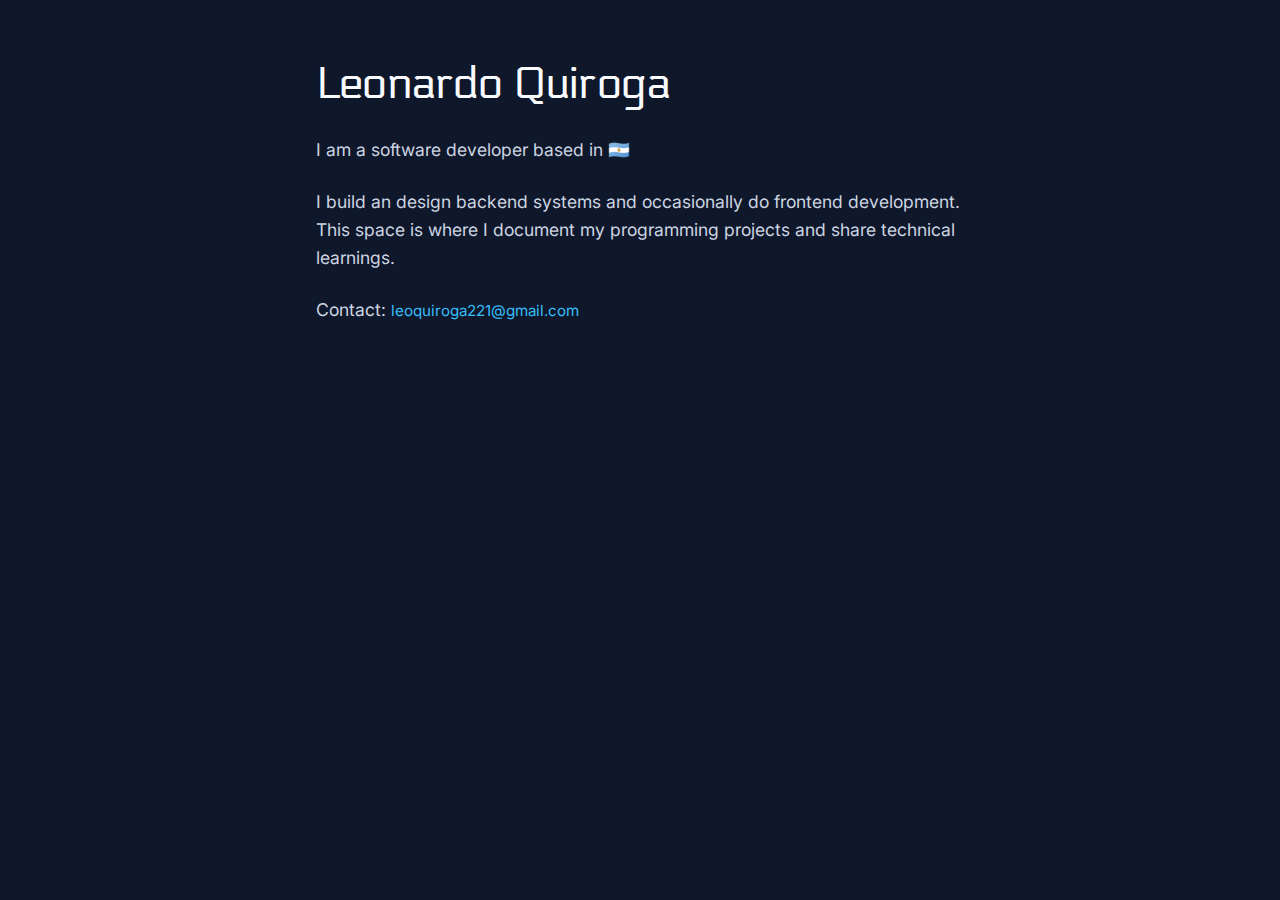
<file: index.html>
<!DOCTYPE html>
<html lang="en">

<head>
    <meta charset="UTF-8">
    <meta name="viewport" content="width=device-width, initial-scale=1.0">
    <title>Leonardo's Workspace</title>

    <link rel="preconnect" href="https://fonts.googleapis.com">
    <link rel="preconnect" href="https://fonts.gstatic.com" crossorigin>
    <link href="https://fonts.googleapis.com/css2?family=Inter:wght@400;600&display=swap" rel="stylesheet">
    <link href="https://fonts.googleapis.com/css2?family=Electrolize&display=swap" rel="stylesheet">

    <link rel="stylesheet" href="css/style.css">
</head>

<body>

    <main class="container">
        <header class="bio-section">
            <h1>Leonardo Quiroga</h1>
            <p>
                I am a software developer based in 🇦🇷
            </p>
            <p>
                I build an design backend systems and occasionally do frontend development.
                This space is where I document my programming projects and share technical learnings.
            </p>
            <p>
                Contact: <a href="mailto:leoquiroga221@gmail.com" class="nav-contact">leoquiroga221@gmail.com</a>
            </p>
        </header>

        <!-- <section class="posts-section">
            <h2>Recent Writing & Projects</h2>
            <ul class="post-list">
                <li>
                    <span class="post-date">Feb 22, 2026</span>
                    <a href="ia-project.html">MCP Servers, Langchain and things I think I understand</a>
                </li>
            </ul>
        </section> -->
    </main>

</body>

</html>
</file>
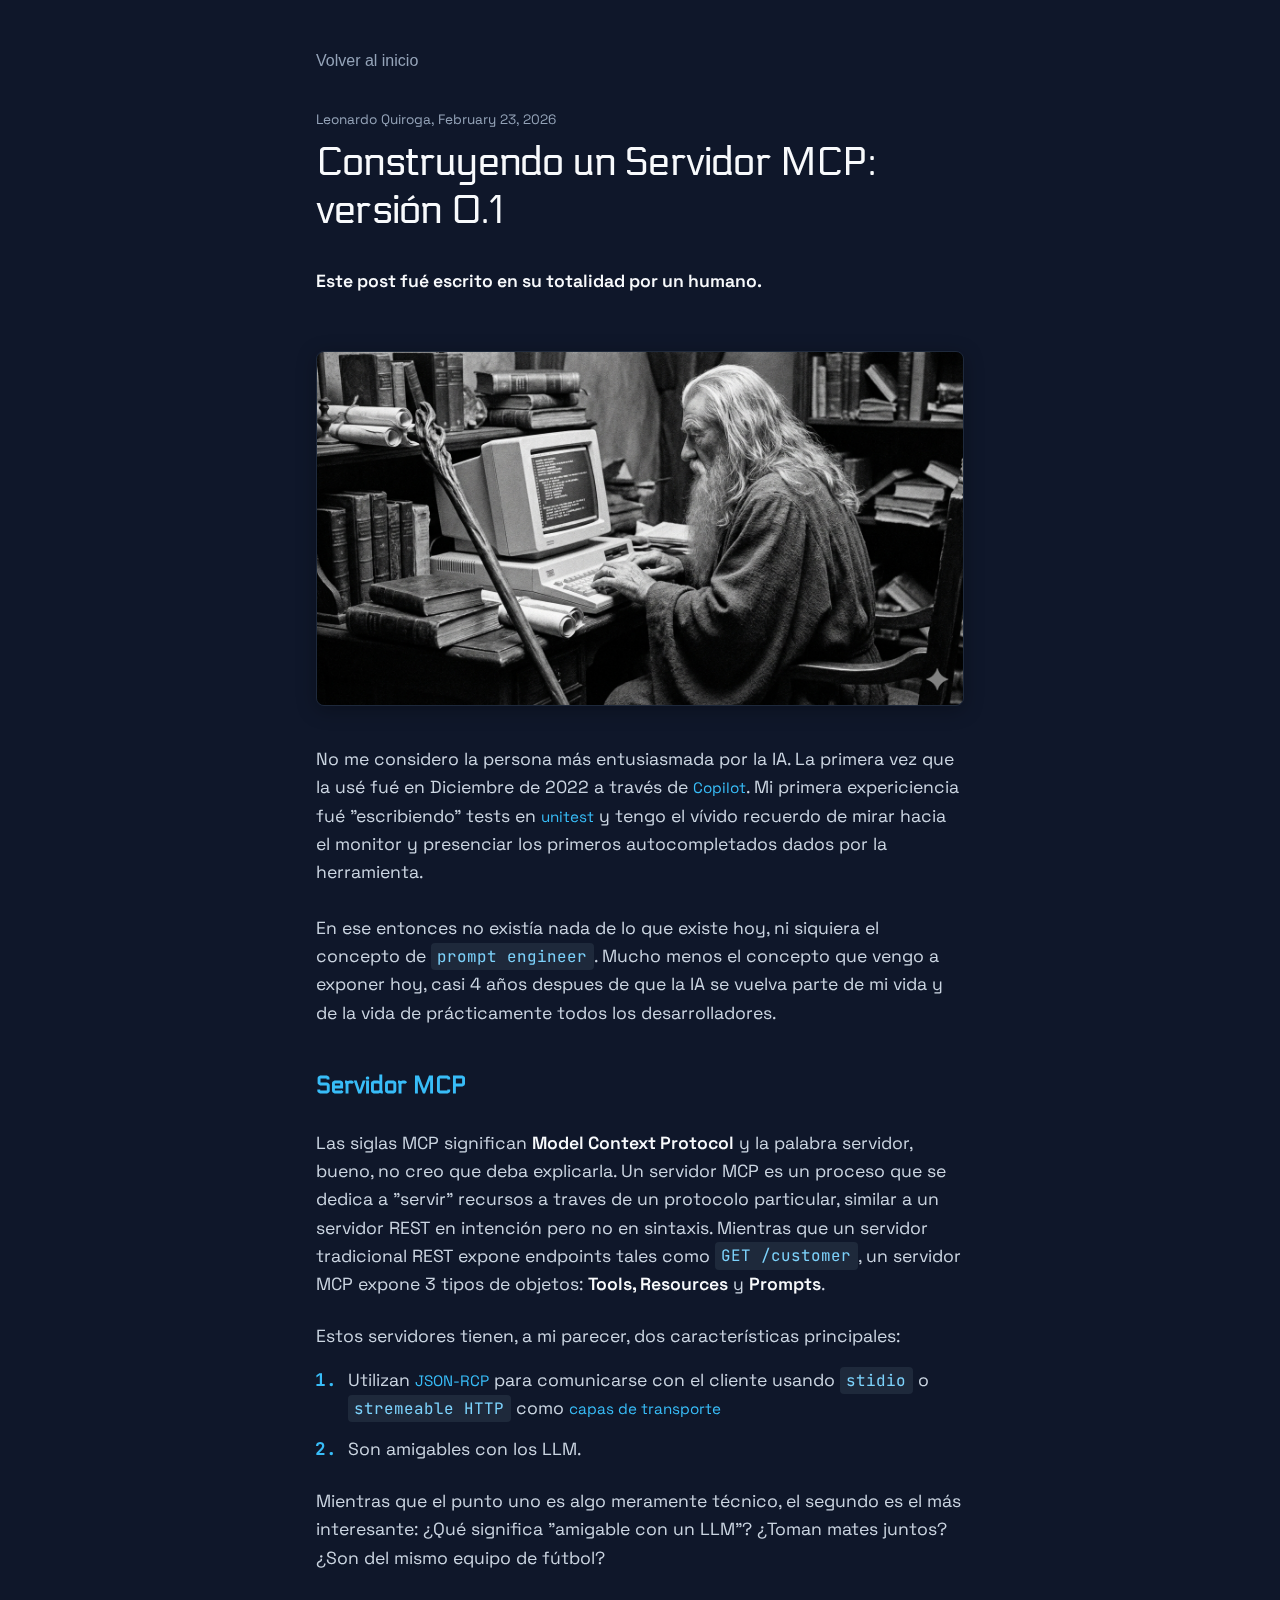
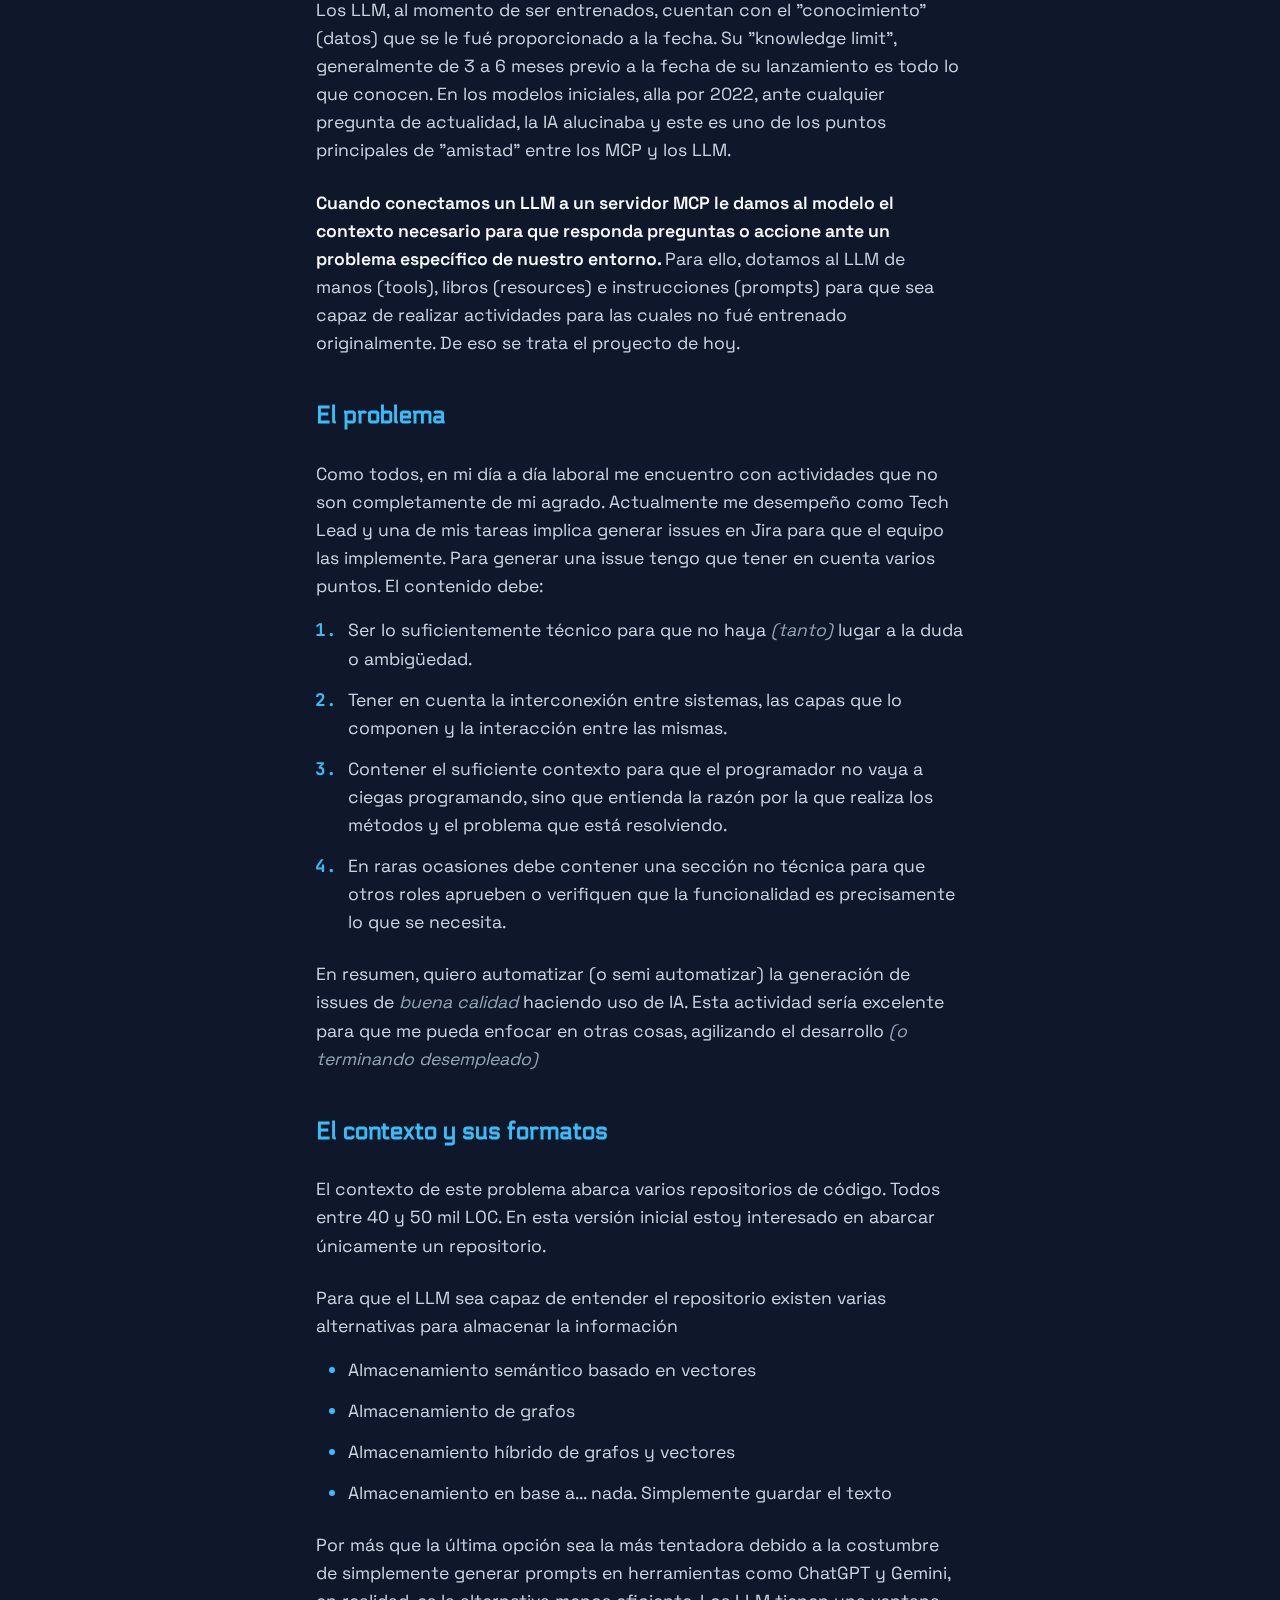
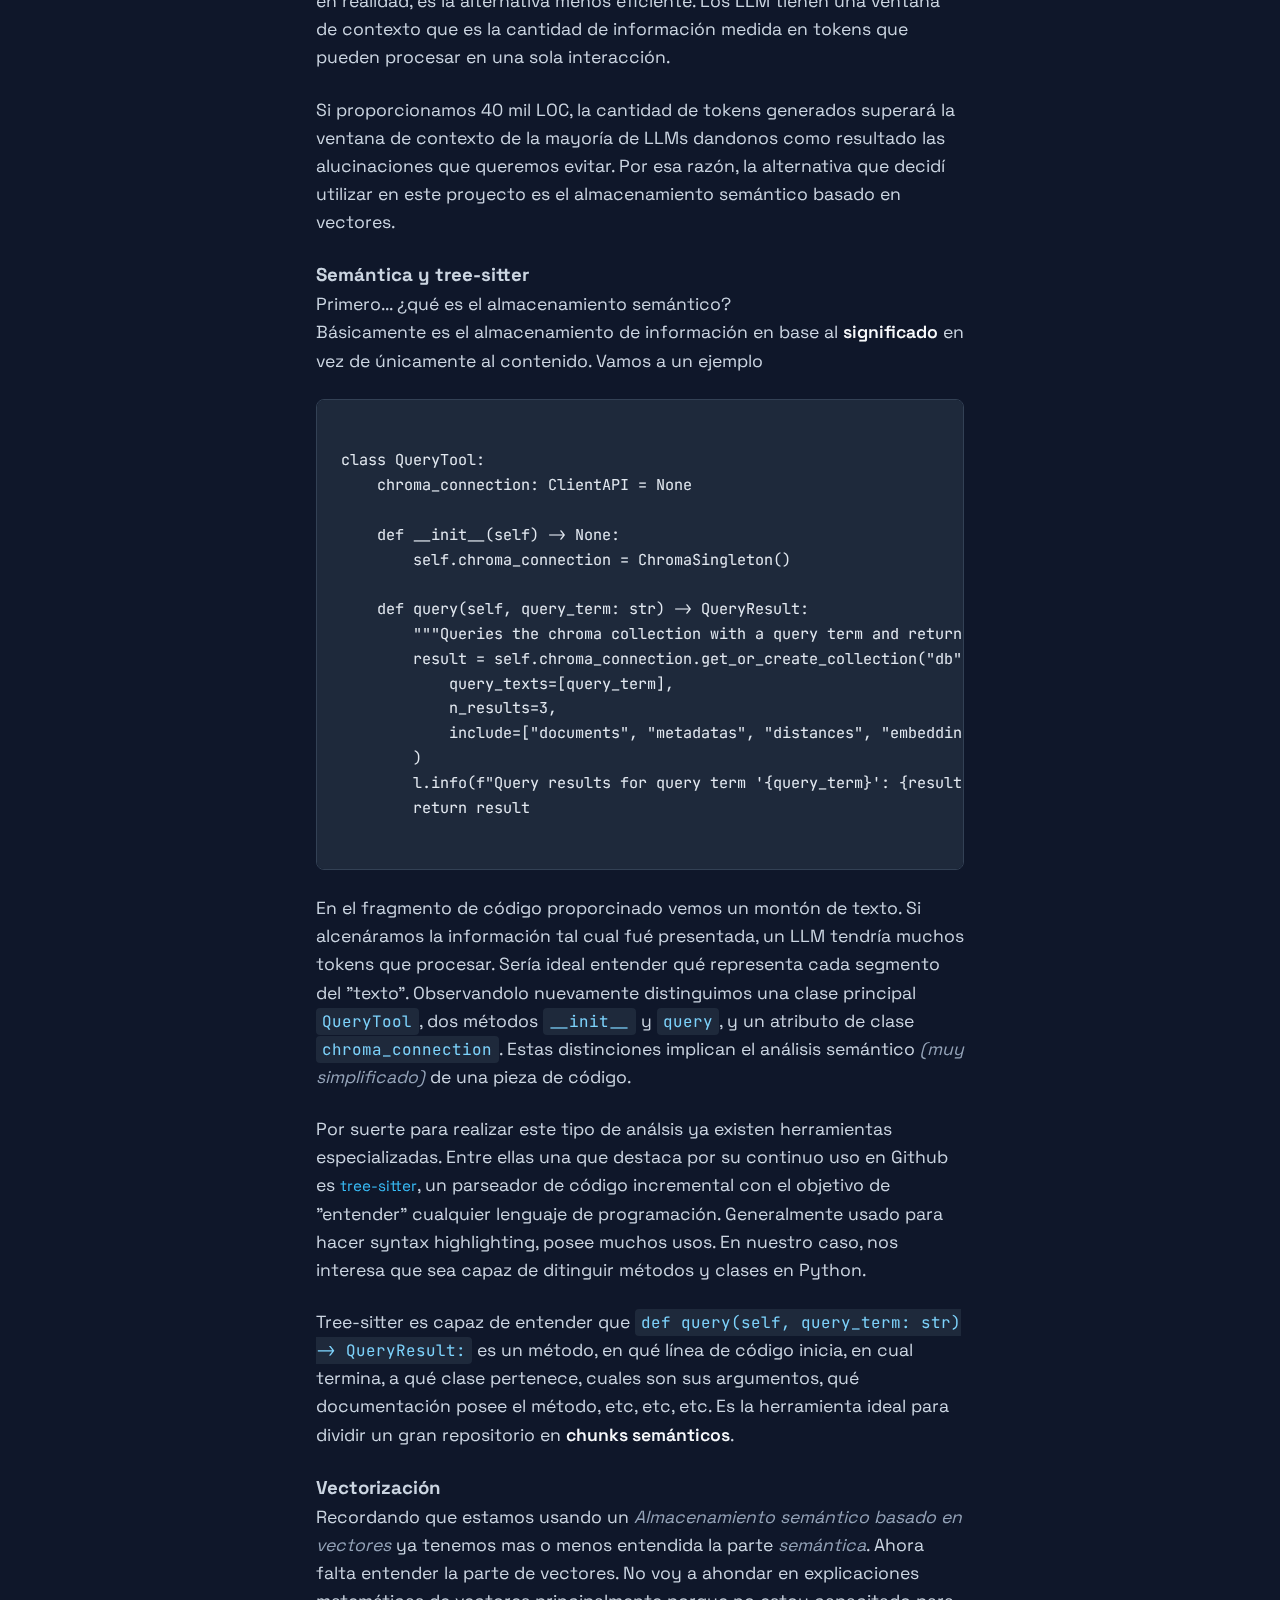
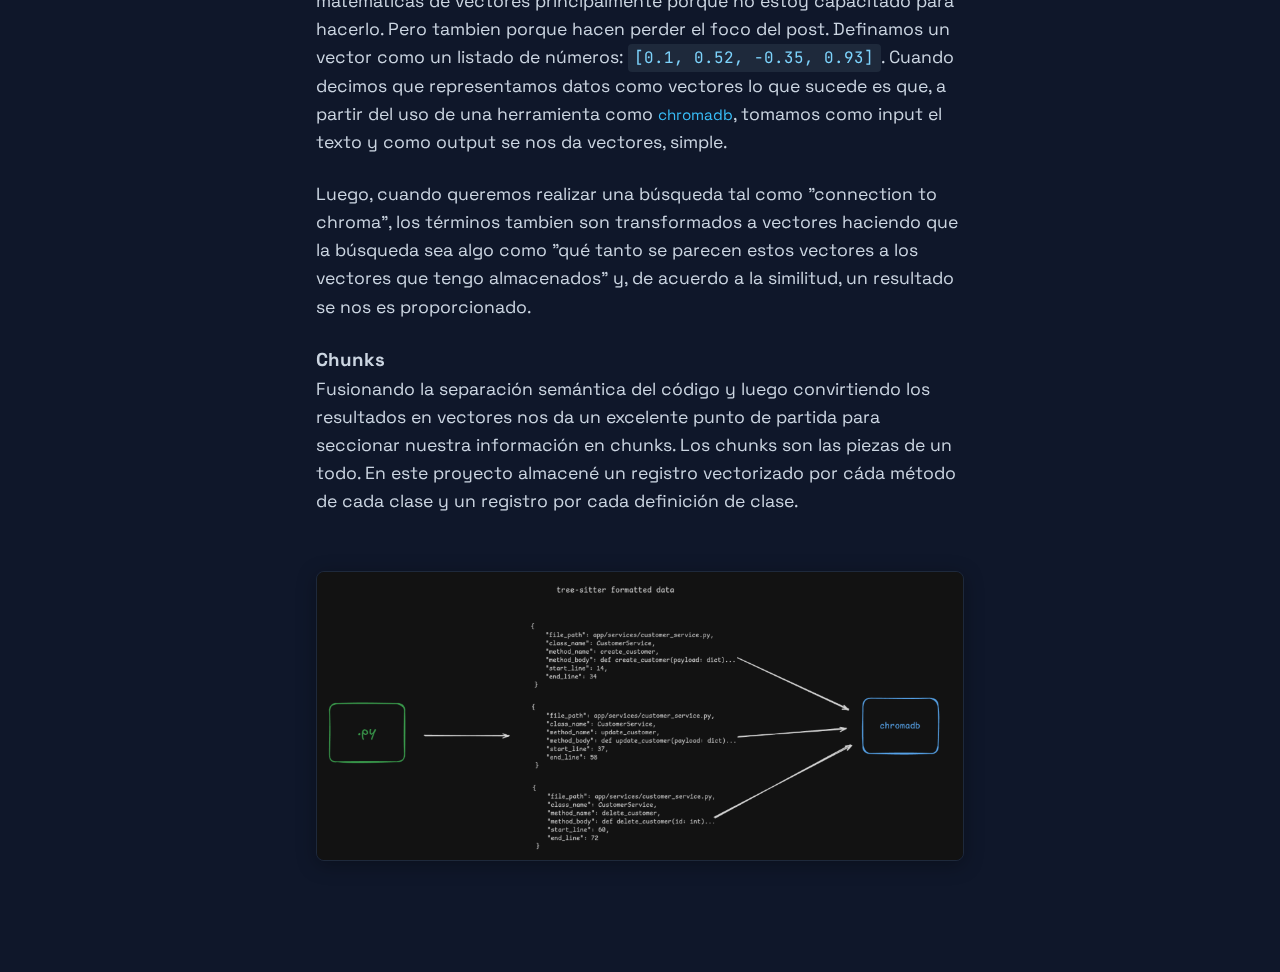
<file: ia-project.html>
<!DOCTYPE html>
<html lang="en">

<head>
    <meta charset="UTF-8">
    <meta name="viewport" content="width=device-width, initial-scale=1.0">
    <title>AI Project: Neural Network - Leonardo's Workspace</title>

    <link rel="preconnect" href="https://fonts.googleapis.com">
    <link rel="preconnect" href="https://fonts.gstatic.com" crossorigin>
    <link
        href="https://fonts.googleapis.com/css2?family=Electrolize&family=JetBrains+Mono:wght@400;700&family=Space+Grotesk:wght@400;600&display=swap"
        rel="stylesheet">

    <link rel="stylesheet" href="css/style.css">
</head>

<body class="post-page">
    <main class="container">

        <a href="index.html" class="back-link">Volver al inicio</a>


        <article class="post-content">

            <header class="post-header">
                <span class="post-date">Leonardo Quiroga, February 23, 2026</span>
                <h1>Construyendo un Servidor MCP: versión 0.1</h1>
            </header>

            <p><strong>Este post fué escrito en su totalidad por un humano.</strong></code> </p>


            <img src="images/gandalf_computer.png" alt="Galdalf writing code" class="post-image">

            <p>
                No me considero la persona más entusiasmada por la IA. La primera vez que la usé fué en Diciembre de
                2022 a través de <a href="https://copilot.microsoft.com/" class="nav-contact">Copilot</a>. Mi primera
                expericiencia fué
                "escribiendo" tests en
                <a href="https://docs.python.org/3/library/unittest.html" class="nav-contact">unitest</a> y tengo el
                vívido recuerdo de mirar hacia el monitor y presenciar los primeros autocompletados dados por la
                herramienta. <br><br>

                En ese entonces no existía nada de lo que existe hoy, ni siquiera el concepto de
                <code> prompt engineer</code>.
                Mucho menos el concepto que vengo a exponer hoy, casi 4 años despues de que la IA se vuelva parte de
                mi vida y de la vida de prácticamente todos los desarrolladores.
            </p>

            <h2>Servidor MCP</h2>
            <p>
                Las siglas MCP significan <strong>Model Context Protocol</strong> y la palabra
                servidor, bueno, no creo que deba explicarla. Un servidor MCP es un proceso que
                se dedica a "servir" recursos a traves de un protocolo particular, similar a un servidor REST en
                intención pero no en sintaxis. Mientras que un servidor tradicional REST expone
                endpoints tales como <code>GET /customer</code>, un servidor MCP expone
                3 tipos de objetos: <strong>Tools, Resources</strong> y <strong>Prompts</strong>.
            </p>

            <p>
                Estos servidores tienen, a mi parecer, dos características principales:

            <ol>
                <li>Utilizan <a href="https://www.jsonrpc.org/" class="nav-contact">JSON-RCP</a>
                    para comunicarse con el cliente usando <code>stidio</code> o <code>stremeable HTTP</code> como <a
                        href="https://modelcontextprotocol.io/specification/2025-06-18/basic/transports"
                        class="nav-contact">
                        capas de transporte</a> </li>
                <li>Son amigables con los LLM.</li>
            </ol>
            </p>

            <p>
                Mientras que el punto uno es algo meramente técnico, el segundo es el más interesante:
                ¿Qué significa "amigable con un LLM"? ¿Toman mates juntos? ¿Son del mismo equipo de fútbol?
            </p>

            <p> Los LLM, al momento de ser entrenados, cuentan con el "conocimiento" (datos) que
                se le fué proporcionado a la fecha. Su "knowledge limit", generalmente de 3 a 6 meses previo a la
                fecha de su lanzamiento es todo lo que conocen. En los modelos iniciales, alla por 2022, ante
                cualquier pregunta de actualidad, la IA alucinaba y este es uno de los puntos principales de "amistad"
                entre los MCP y los LLM.
            </p>

            <p>
                <strong>Cuando conectamos un LLM a un servidor MCP le damos al modelo el contexto necesario para que
                    responda preguntas o accione ante un problema específico
                    de nuestro entorno. </strong> Para ello, dotamos al LLM de manos (tools),
                libros (resources) e instrucciones (prompts) para que sea capaz de realizar actividades
                para las cuales no fué entrenado originalmente. De eso se trata el proyecto de hoy.
            </p>


            <h2>El problema</h2>
            <p>
                Como todos, en mi día a día laboral me encuentro con actividades que no son completamente de mi agrado.
                Actualmente me desempeño como Tech Lead y una de mis tareas implica generar issues en Jira para que
                el equipo las implemente. Para generar una issue tengo que tener en cuenta varios puntos. El contenido
                debe:
            </p>

            <ol>
                <li>Ser lo suficientemente técnico para que no haya <em>(tanto)</em> lugar a la duda o ambigüedad.</li>
                <li>Tener en cuenta la interconexión entre sistemas, las capas que lo componen y la interacción entre
                    las mismas.</li>
                <li>Contener el suficiente contexto para que el programador no vaya a ciegas programando, sino que
                    entienda la razón por la que realiza los métodos y el problema que está resolviendo.</li>
                <li>En raras ocasiones debe contener una sección no técnica para que otros roles aprueben o verifiquen
                    que la funcionalidad es precisamente lo que se necesita.</li>
            </ol>

            <p>
                En resumen, quiero automatizar (o semi automatizar) la generación de issues de <em>buena calidad</em>
                haciendo
                uso de IA. Esta actividad sería excelente para que me pueda enfocar en otras
                cosas, agilizando el desarrollo <em>(o terminando desempleado)</em><br>
            </p>

            <h2>El contexto y sus formatos</h2>

            <p>El contexto de este problema abarca varios repositorios de código. Todos entre 40 y 50 mil LOC.
                En esta versión inicial estoy interesado en abarcar únicamente un repositorio.</p>

            <p>Para que el LLM sea capaz de entender el repositorio existen varias alternativas para almacenar la
                información</p>
            <ul>
                <li>Almacenamiento semántico basado en vectores</li>
                <li>Almacenamiento de grafos</li>
                <li>Almacenamiento híbrido de grafos y vectores</li>
                <li>Almacenamiento en base a... nada. Simplemente guardar el texto</li>
            </ul>

            <p>Por más que la última opción sea la más tentadora debido a la costumbre de simplemente generar
                prompts en herramientas como ChatGPT y Gemini, en realidad, es la alternativa menos eficiente.
                Los LLM tienen una ventana de contexto que es la cantidad de información medida en tokens que pueden
                procesar en una sola interacción.
            </p>
            <p>Si proporcionamos 40 mil LOC, la cantidad de tokens generados superará la ventana de contexto
                de la mayoría de LLMs dandonos como resultado las alucinaciones que queremos evitar. Por esa razón, la
                alternativa que decidí utilizar en este proyecto es el almacenamiento semántico basado en vectores.
            </p>

            <h3>Semántica y tree-sitter </h3>
            <p>Primero... ¿qué es el almacenamiento semántico? <br>
                Básicamente es el almacenamiento de información en base al <strong>significado</strong> en vez
                de únicamente al contenido. Vamos a un ejemplo
            </p>
            <pre><code>
class QueryTool:
    chroma_connection: ClientAPI = None

    def __init__(self) -> None:
        self.chroma_connection = ChromaSingleton()

    def query(self, query_term: str) -> QueryResult:
        """Queries the chroma collection with a query term and returns the results"""
        result = self.chroma_connection.get_or_create_collection("db").query(
            query_texts=[query_term],
            n_results=3,
            include=["documents", "metadatas", "distances", "embeddings"],
        )
        l.info(f"Query results for query term '{query_term}': {result}")
        return result
            </code></pre>

            <p>En el fragmento de código proporcinado vemos un montón de texto. Si alcenáramos la información tal cual
                fué
                presentada, un LLM tendría muchos tokens que procesar. Sería ideal entender qué representa cada segmento
                del "texto". Observandolo nuevamente distinguimos una clase principal <code>QueryTool</code>,
                dos métodos <code>__init__</code> y <code>query</code>, y un atributo de clase
                <code>chroma_connection</code>.
                Estas distinciones implican el análisis semántico <em>(muy simplificado)</em> de una pieza de código.
            </p>
            <p>Por suerte para realizar este tipo de análsis ya existen herramientas especializadas.
                Entre ellas
                una que destaca por su continuo uso en Github es <a href="https://tree-sitter.github.io/tree-sitter/"
                    class="nav-contact">tree-sitter</a>, un parseador de código incremental con el objetivo de
                "entender"
                cualquier lenguaje de programación. Generalmente usado para hacer syntax highlighting, posee muchos
                usos.
                En nuestro caso, nos interesa que sea capaz de ditinguir métodos y clases en Python.
            </p>
            <p>Tree-sitter es capaz de entender que <code>def query(self, query_term: str) -> QueryResult:</code> es
                un método, en qué línea de código inicia, en cual termina, a qué clase pertenece, cuales son sus
                argumentos,
                qué documentación posee el método, etc, etc, etc. Es la herramienta ideal para dividir un gran
                repositorio en <strong>chunks semánticos</strong>.</p>

            <h3>Vectorización</h3>
            <p>Recordando que estamos usando un <em>Almacenamiento semántico basado en vectores</em> ya tenemos mas o
                menos entendida la parte <em>semántica</em>. Ahora falta entender la parte de vectores. No voy a ahondar
                en
                explicaciones matemáticas de vectores principalmente porque no estoy capacitado para hacerlo. Pero
                tambien
                porque hacen perder el foco del post. Definamos un vector como un listado de números:
                <code>[0.1, 0.52, -0.35, 0.93]</code>. Cuando decimos que representamos datos como vectores lo que
                sucede es que, a partir del uso de una herramienta como
                <a href="https://docs.trychroma.com/docs/overview/getting-started" , class="nav-contact">chromadb</a>,
                tomamos
                como input el texto y como output se nos da vectores, simple.
            </p>
            <p>Luego, cuando queremos realizar una búsqueda tal como "connection to chroma", los términos tambien son
                transformados a vectores haciendo que la búsqueda sea algo como "qué tanto se parecen estos vectores a
                los
                vectores que tengo almacenados" y, de acuerdo a la similitud, un resultado se nos es proporcionado.
            </p>
            <h3>Chunks</h3>
            <p>Fusionando la separación semántica del código y luego convirtiendo los resultados en vectores nos da un
                excelente punto de partida para seccionar nuestra información en chunks. Los chunks son las piezas de un
                todo.
                En este proyecto almacené un registro vectorizado por cáda método de cada clase y un registro por cada
                definición
                de clase.
            </p>
            <img src="images/chunk_image.png" alt="Chunks" class="post-image">



        </article>
    </main>

</body>

</html>
</file>
<file: css/style.css>
/* Base Styles & Reset */
* {
    box-sizing: border-box;
    margin: 0;
    padding: 0;
}

body {
    font-family: 'Inter', sans-serif;
    background-color: #0f172a;
    /* Blue-ish dark background */
    color: #cbd5e1;
    /* Soft light gray for readable paragraph text */
    line-height: 1.6;
}

/* --- Sticky Navigation --- */
.top-nav {
    position: sticky;
    top: 0;
    background-color: rgba(15, 23, 42, 0.85);
    /* Matches background, slightly transparent */
    backdrop-filter: blur(8px);
    border-bottom: 1px solid #1e293b;
    /* Subtle dark border */
    padding: 1rem;
    z-index: 100;
}

.nav-content {
    max-width: 680px;
    margin: 0 auto;
    display: flex;
    justify-content: space-between;
    align-items: center;
}

.site-title {
    font-family: 'Electrolize', sans-serif;
    font-weight: 400;
    color: #f8fafc;
    /* Bright white/gray */
    text-decoration: none;
    font-size: 1.5rem;
    /* Slightly larger for the nav */
    letter-spacing: 0.05rem;
}

.nav-contact {
    font-size: 0.95rem;
    color: #38bdf8;
    /* Bright sky blue */
    text-decoration: none;
    transition: color 0.2s ease;
}

.nav-contact:hover {
    color: #7dd3fc;
    /* Lighter blue on hover */
    text-decoration: underline;
}

/* --- Layout & Typography --- */
.container {
    max-width: 680px;
    margin: 0 auto;
    padding: 3rem 1rem 5rem 1rem;
}

h1,
h2 {
    color: #f8fafc;
    /* Bright white/gray for headings */
    font-weight: 600;
    margin-bottom: 1rem;
}

h1 {
    font-family: 'Electrolize', sans-serif;
    font-size: 2.8rem;
    letter-spacing: -0.05rem;
    font-weight: 400;
}

h2 {
    font-size: 1.5rem;
    margin-top: 3rem;
    border-bottom: 1px solid #1e293b;
    /* Subtle dark border */
    padding-bottom: 0.5rem;
}

p {
    font-size: 1.1rem;
    margin-bottom: 1.5rem;
}

/* --- Post List --- */
.post-list {
    list-style: none;
}

.post-list li {
    margin-bottom: 1rem;
    display: flex;
    flex-direction: column;
}

.post-date {
    font-size: 0.85rem;
    color: #94a3b8;
    /* Muted slate gray */
    margin-bottom: 0.2rem;
}

.post-list a {
    color: #38bdf8;
    /* Bright sky blue */
    text-decoration: none;
    font-size: 1.1rem;
    transition: color 0.2s ease;
}

.post-list a:hover {
    color: #7dd3fc;
    /* Lighter blue on hover */
    text-decoration: underline;
}

/* Responsive adjustments */
@media (min-width: 600px) {
    .post-list li {
        flex-direction: row;
        align-items: baseline;
    }

    .post-date {
        min-width: 120px;
        margin-bottom: 0;
    }
}


/* =========================================
   BLOG POST SPECIFIC STYLES 
   ========================================= */

/* Switch the font for the post body to make it unique */
.post-page {
    font-family: 'Space Grotesk', sans-serif;
}

/* Post Header */
.post-header {
    margin-bottom: 2rem;
}

.post-header h1 {
    font-family: 'Electrolize', sans-serif;
    font-size: 2.5rem;
    line-height: 1.2;
    margin-top: 0.5rem;
    margin-bottom: 0;
}

.post-content h2 {
    font-family: 'Electrolize', sans-serif;
    margin-top: 2.5rem;
    margin-bottom: 1rem;
    border-bottom: none;
    /* Removed the line for a cleaner look inside posts */
    color: #38bdf8;
    /* Make post headings blue */
}

/* Bold and Italic Styling */
.post-content strong {
    color: #f8fafc;
    /* Bright white for bold text to make it stand out */
    font-weight: 600;
}

.post-content em {
    color: #94a3b8;
    /* Slightly muted for italics */
    font-style: italic;
}

/* Images inside posts */
.post-image {
    width: 100%;
    /* Makes image span the full width of the container */
    height: auto;
    /* Keeps aspect ratio intact */
    border-radius: 8px;
    /* Smooth, rounded corners */
    border: 1px solid #1e293b;
    /* Subtle border blending with the background */
    margin: 2rem 0;
    /* Space above and below the image */
    box-shadow: 0 4px 20px rgba(0, 0, 0, 0.3);
    /* Soft shadow for depth */
}

/* Inline code styling (e.g., inside a paragraph) */
code {
    font-family: 'JetBrains Mono', monospace;
    background-color: #1e293b;
    /* Slightly lighter dark-blue background */
    color: #7dd3fc;
    /* Light blue text */
    padding: 0.2rem 0.4rem;
    border-radius: 4px;
    font-size: 0.9em;
}

/* Code block styling (multiple lines of code) */
pre {
    background-color: #1e293b;
    padding: 1.5rem;
    border-radius: 8px;
    overflow-x: auto;
    /* Adds a scrollbar if the code line is too long */
    margin: 1.5rem 0;
    border: 1px solid #334155;
}

pre code {
    background-color: transparent;
    /* Removes the inline code background */
    color: #e2e8f0;
    /* Soft white text for big code blocks */
    padding: 0;
    font-size: 0.95rem;
}

/* --- Back to Home Link --- */
.back-link {
    display: inline-block;
    margin-bottom: 2rem;
    color: #94a3b8;
    /* Muted slate gray */
    text-decoration: none;
    font-size: 1rem;
    font-family: 'Inter', sans-serif;
    /* Keeps it matching the UI elements */
    transition: color 0.2s ease, transform 0.2s ease;
}

.back-link:hover {
    color: #38bdf8;
    /* Bright sky blue on hover */
    transform: translateX(-4px);
    /* Gently nudges the arrow to the left on hover */
}

/* --- Listas dentro de los artículos --- */
.post-content ul,
.post-content ol {
    margin-top: -0.5rem;
    /* Acerca ligeramente la lista al párrafo anterior */
    margin-bottom: 1.5rem;
    /* Mantiene el mismo espaciado inferior que los párrafos */
    padding-left: 2rem;
    /* Sangría limpia para que no choque con el borde */
}

.post-content li {
    font-size: 1.1rem;
    color: #cbd5e1;
    margin-bottom: 0.8rem;
    /* Da un respiro entre cada punto de la lista */
    line-height: 1.6;
}

/* El pseudo-elemento ::marker nos permite pintar solo el número o la viñeta */
.post-content ul li::marker,
.post-content ol li::marker {
    color: #38bdf8;
    /* Nuestro azul brillante (Sky Blue) */
    font-family: 'JetBrains Mono', monospace;
    /* Usamos la fuente de código para los números, se ve muy bien */
    font-weight: bold;
}
</file>
